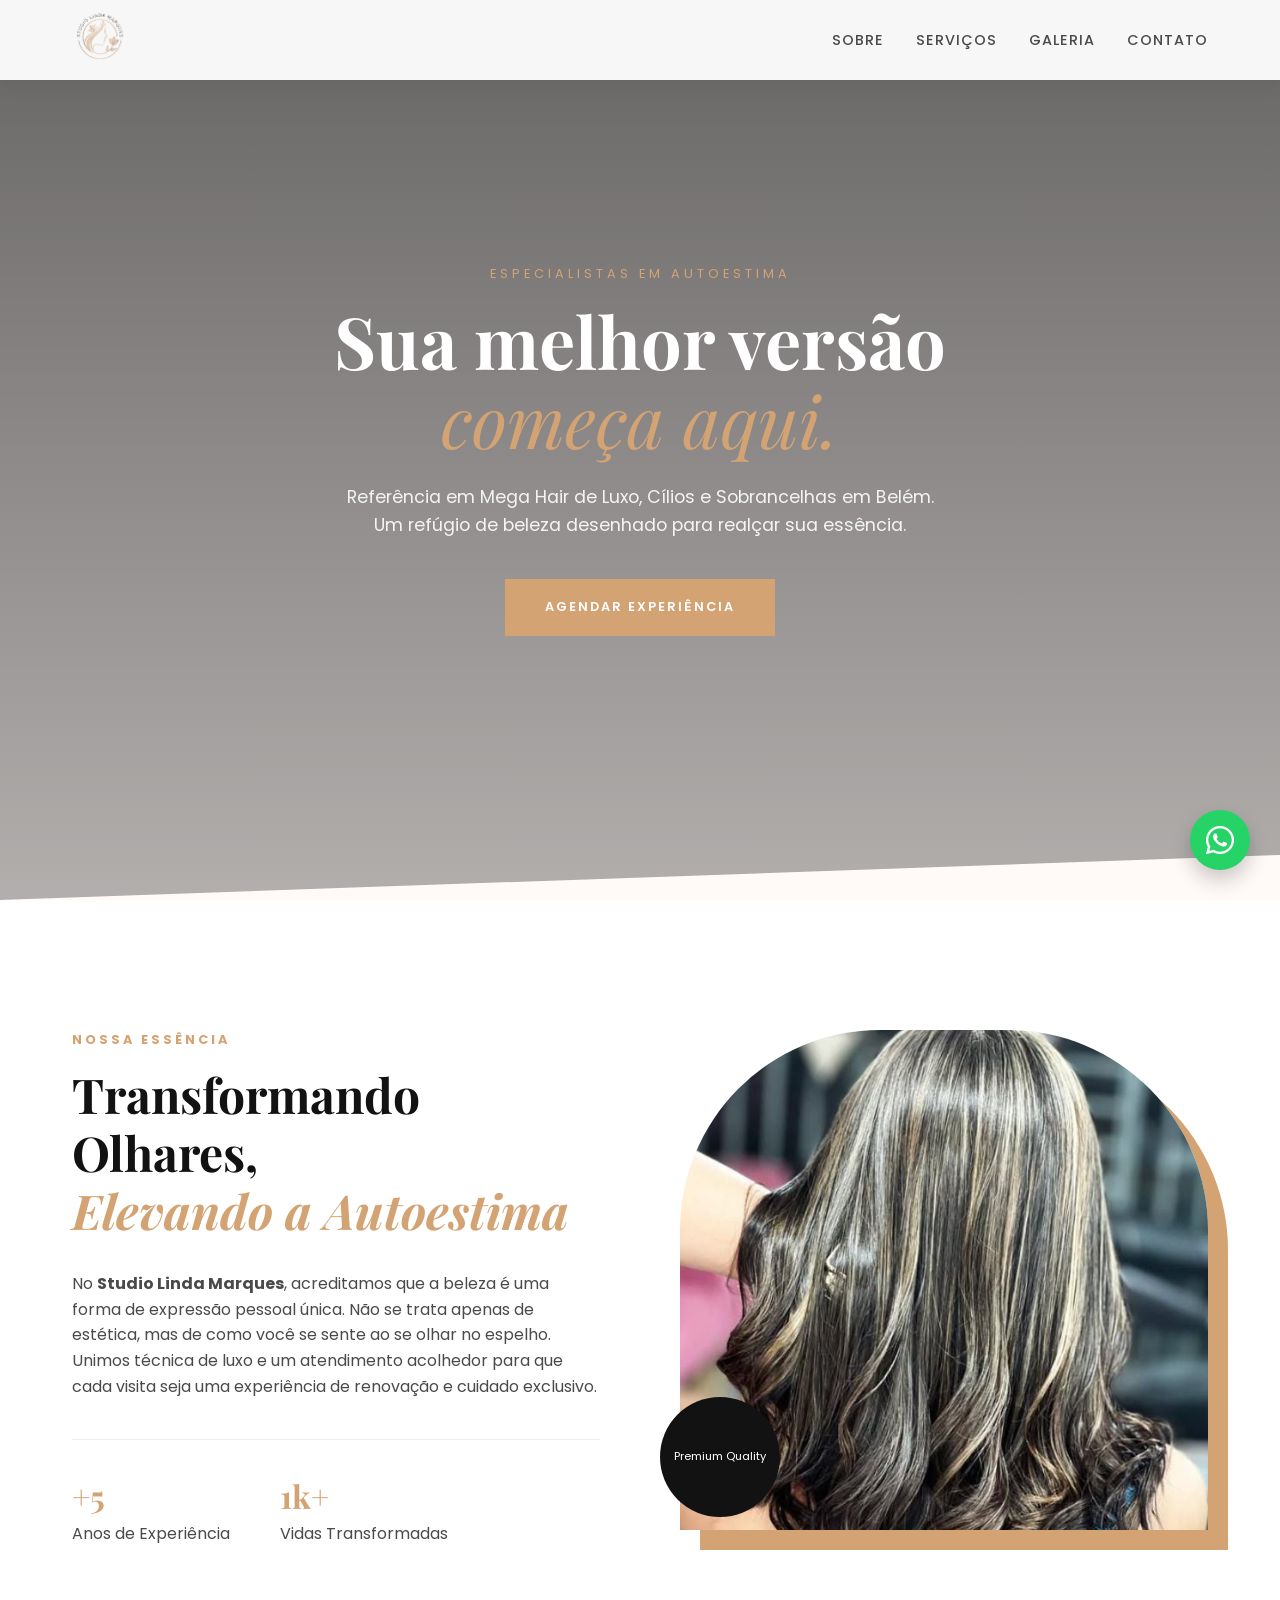
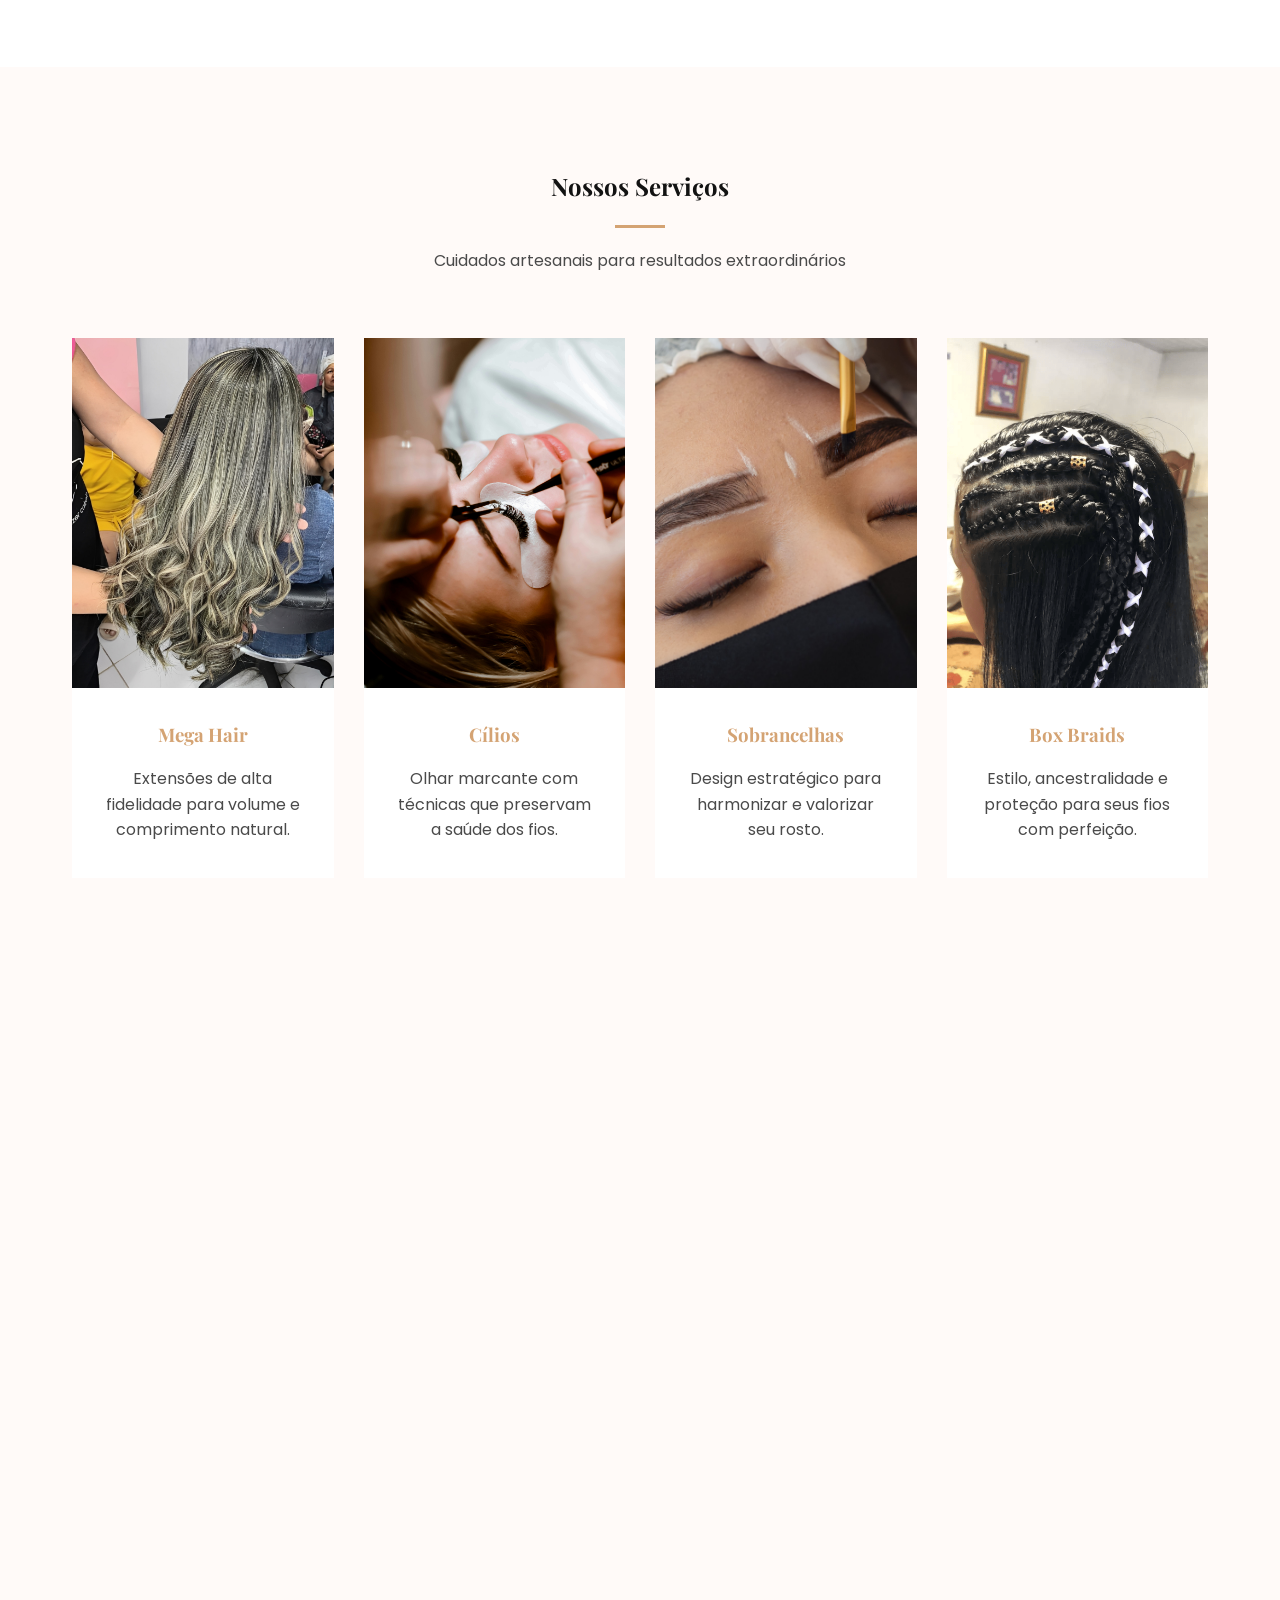
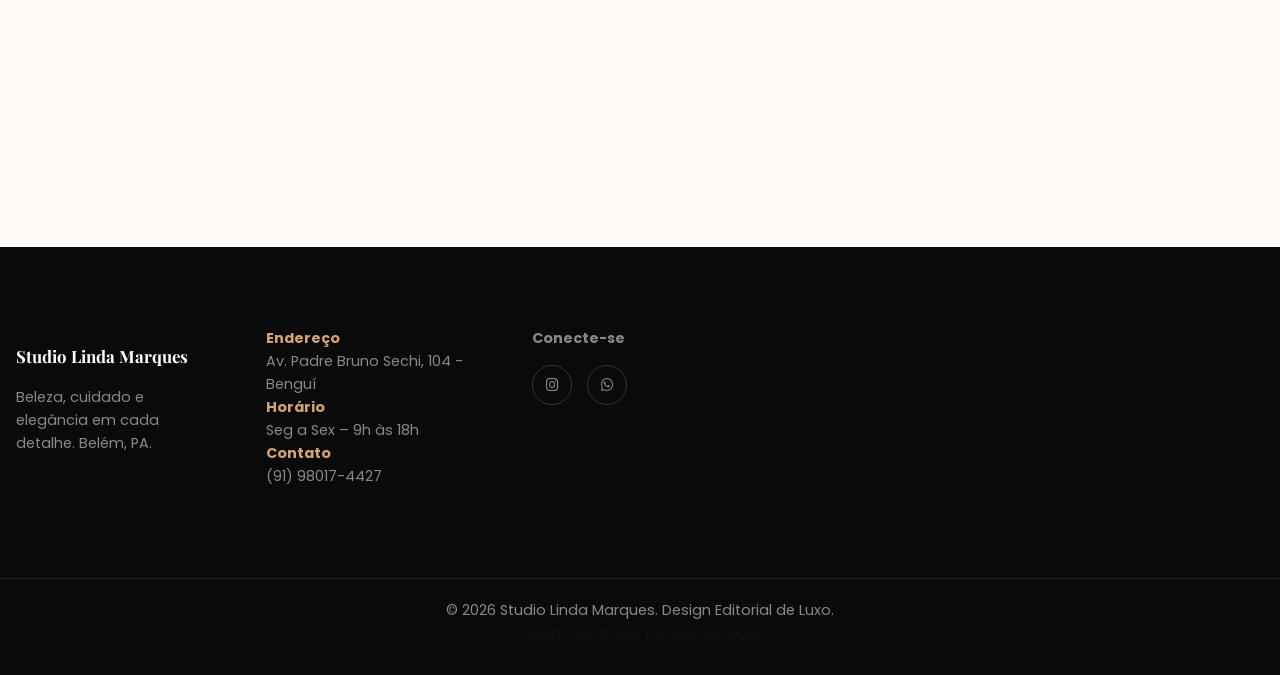
<file: index.html>
<!DOCTYPE html>
<html lang="pt-br">
<head>
  <meta charset="UTF-8">
  <meta name="viewport" content="width=device-width, initial-scale=1.0">
  <title>Studio Linda Marques | Mega Hair & Autoestima</title>

  <link rel="stylesheet" href="https://cdnjs.cloudflare.com/ajax/libs/font-awesome/6.0.0/css/all.min.css">
  <link href="https://fonts.googleapis.com/css2?family=Playfair+Display:ital,wght@0,400;0,700;1,400&family=Poppins:wght@300;400;600&display=swap" rel="stylesheet">
  <link rel="stylesheet" href="style.css">
  <script defer src="scriptHamburger.js"></script>
</head>
<body>

  <header>
    <nav class="nav container">
      <div class="logo">
        <img src="src/logo-studio-linda-marques.png" alt="Logo Studio Linda Marques">
      </div>
      <button class="hamburger"></button>

      <ul class="nav-links">
        <li><a href="#about">Sobre</a></li>
        <li><a href="#services">Serviços</a></li>
        <li><a href="#gallery">Galeria</a></li>
        <li><a href="#contact">Contato</a></li>
      </ul>
    </nav>
  </header>

  <section class="hero">
    <div class="hero-content container">
      <span class="hero-tag">Especialistas em Autoestima</span>
      <h1>Sua melhor versão <br><span>começa aqui.</span></h1>
      <p>
        Referência em Mega Hair de Luxo, Cílios e Sobrancelhas em Belém. 
        Um refúgio de beleza desenhado para realçar sua essência.
      </p>
      <div class="hero-btns">
        <a href="https://wa.me/+5591980174427" class="btn-cta">Agendar Experiência</a>
      </div>
    </div>
  </section>

  <section id="about" class="about-modern">
    <div class="container about-wrapper">
      <div class="about-content">
        <span class="subtitle">Nossa Essência</span>
        <h2>Transformando Olhares, <br><span>Elevando a Autoestima</span></h2>
        <p>
          No <strong>Studio Linda Marques</strong>, acreditamos que a beleza é uma forma de expressão pessoal única. 
          Não se trata apenas de estética, mas de como você se sente ao se olhar no espelho.
        </p>
        <p>
          Unimos técnica de luxo e um atendimento acolhedor para que cada visita seja uma experiência de renovação e cuidado exclusivo.
        </p>
        <div class="about-stats">
          <div class="stat-item">
            <strong>+5</strong>
            <span>Anos de Experiência</span>
          </div>
          <div class="stat-item">
            <strong>1k+</strong>
            <span>Vidas Transformadas</span>
          </div>
        </div>
      </div>
      
      <div class="about-visual">
        <div class="image-stack">
          <img src="src/galeria/1.jpeg" alt="Trabalho Studio Linda Marques" class="img-top">
          <div class="experience-badge">
            <p>Premium Quality</p>
          </div>
        </div>
      </div>
    </div>
  </section>

  <!-- Serviços -->

  <section id="services" class="services">
    <div class="container">
      <div class="section-header">
        <h2>Nossos Serviços</h2>
        <p>Cuidados artesanais para resultados extraordinários</p>
      </div>

      <div class="services-grid">
        <div class="service">
          <div class="service-img-wrapper">
            <img src="src/mega-hair.jpg" alt="Mega Hair">
          </div>
          <div class="service-info">
            <h3>Mega Hair</h3>
            <p>Extensões de alta fidelidade para volume e comprimento natural.</p>
          </div>
        </div>

        <div class="service">
          <div class="service-img-wrapper">
            <img src="src/cílios.jpg" alt="Cílios">
          </div>
          <div class="service-info">
            <h3>Cílios</h3>
            <p>Olhar marcante com técnicas que preservam a saúde dos fios.</p>
          </div>
        </div>

        <div class="service">
          <div class="service-img-wrapper">
            <img src="src/sobrancelha.jpg" alt="Sobrancelhas">
          </div>
          <div class="service-info">
            <h3>Sobrancelhas</h3>
            <p>Design estratégico para harmonizar e valorizar seu rosto.</p>
          </div>
        </div>

        <div class="service">
          <div class="service-img-wrapper">
            <img src="src/tranças.png" alt="Tranças">
          </div>
          <div class="service-info">
            <h3>Box Braids</h3>
            <p>Estilo, ancestralidade e proteção para seus fios com perfeição.</p>
          </div>
        </div>
      </div>
    </div>
  </section>

  <section id="gallery" class="gallery">
    <div class="container">
      <div class="section-header">
        <h2>Galeria de Resultados</h2>
      </div>

      <div class="gallery-grid">
        <img src="src/galeria/1.jpeg" alt="Resultado 1">
        <img src="src/galeria/2.jpeg" alt="Resultado 2">
        <img src="src/galeria/3.jpeg" alt="Resultado 3">
        <img src="src/galeria/4.jpeg" alt="Resultado 4">
        <img src="src/galeria/5.jpeg" alt="Resultado 5">
        <img src="src/galeria/6.jpeg" alt="Resultado 6">
      </div>
      <div class="btn-galery">
        <a target="_blank" href="https://www.instagram.com/lindamarquesstudio/" class="btn-cta outline">
          Siga no Instagram <i class="fa-brands fa-instagram"></i>
        </a>
      </div>
    </div>
  </section>

  <section class="about-dark">
    <div class="container proof">
      <div class="about-img">
        <img src="src/studiolindamarques-colaboradoras.jpg" alt="Equipe Studio">
      </div>

      <div class="about-text">
        <span class="subtitle">Diferenciais</span>
        <h2>Por que escolher o <br>Linda Marques?</h2>
        <ul class="features-list">
          <li><i class="fas fa-star"></i> <div><strong>Especialistas:</strong> Profissionais em constante atualização.</div></li>
          <li><i class="fas fa-heart"></i> <div><strong>Ambiente:</strong> Espaço planejado para seu total conforto.</div></li>
          <li> <i class="fa-solid fa-shield"></i> <div><strong>Segurança:</strong> Biossegurança e materiais premium.</div></li>
        </ul>
        <a href="https://wa.me/+5591980174427" class="btn-cta">Falar com Consultora</a>
      </div>
    </div>
  </section>

  <footer class="footer" id="contact">
    <div class="footer-container">
      <div class="footer-brand">
        <h3>Studio Linda Marques</h3>
        <p>Beleza, cuidado e elegância em cada detalhe. Belém, PA.</p>
      </div>

      <div class="footer-info">
        <p><strong>Endereço</strong><br>Av. Padre Bruno Sechi, 104 - Benguí</p>
        <p><strong>Horário</strong><br>Seg a Sex – 9h às 18h</p>
        <p><strong>Contato</strong><br>(91) 98017-4427</p>
      </div>

      <div class="footer-social">
        <strong>Conecte-se</strong>
        <ul class="social-links">
          <li><a target="_blank" href="https://www.instagram.com/lindamarquesstudio/"><i class="fab fa-instagram"></i></a></li>
          <li><a target="_blank" href="https://wa.me/+5591980174427"><i class="fab fa-whatsapp"></i></a></li>
        </ul>
      </div>

      <div class="footer-copy">
        <p>&copy; 2026 Studio Linda Marques. Design Editorial de Luxo.</p>
        <p class="dev">Desenvolvido por <a target="_blank" href="https://www.instagram.com/l.brito13/">L.B Web Serviçes</a></p>
      </div>
      
    </div>
  </footer>

  <a href="https://wa.me/+5591980174427" class="whatsapp-float" target="_blank">
    <i class="fab fa-whatsapp"></i>
  </a>

  <script>
    const observer = new IntersectionObserver((entries) => {
      entries.forEach(entry => {
        if (entry.isIntersecting) entry.target.classList.add('show');
      });
    }, { threshold: 0.1 });

    document.querySelectorAll('section').forEach(s => {
      s.classList.add('hidden');
      observer.observe(s);
    });
  </script>
</body>
</html>
</file>
<file: style.css>
:root {
  --primary: #d4a373;
  --primary-dark: #bc6c25;
  --dark: #121212;
  --light: #fffaf8;
  --text: #4a4a4a;
  --white: #ffffff;
  --transition: all 0.5s cubic-bezier(0.4, 0, 0.2, 1);
}

/* RESET & BASE */
* { margin: 0; padding: 0; box-sizing: border-box; list-style: none; }
body { 
  font-family: 'Poppins', sans-serif; 
  color: var(--text); 
  background: var(--light); 
  line-height: 1.6; 
  overflow-x: hidden;
}
h1, h2, h3 { font-family: 'Playfair Display', serif; color: var(--dark); }
.container { max-width: 1200px; margin: 0 auto; padding-inline: 2rem; }
a { text-decoration: none; color: inherit; }

/* HEADER REFINADO */
header {
  background: rgba(255, 255, 255, 0.95);
  backdrop-filter: blur(10px);
  position: fixed;
  width: 100%;
  top: 0;
  z-index: 1000;
  box-shadow: 0 5px 20px rgba(0,0,0,0.05);
}
nav { height: 80px; display: flex; justify-content: space-between; align-items: center; }
.logo img { height: 50px; }
.nav-links { display: flex; gap: 2rem; }
.nav-links a { font-weight: 500; font-size: 0.9rem; text-transform: uppercase; letter-spacing: 1px; transition: var(--transition); }
.nav-links a:hover { color: var(--primary); }

/* HERO - IMPACTO TOTAL */
.hero {
  height: 100vh;
  background: linear-gradient(rgba(0,0,0,0.6), rgba(0,0,0,0.3)), url('https://images.unsplash.com/photo-1560066984-138dadb4c035?q=80&w=1974&auto=format&fit=crop') center/cover;
  display: flex;
  align-items: center;
  color: var(--white);
  text-align: center;
  clip-path: polygon(0 0, 100% 0, 100% 95%, 0 100%);
}
.hero-tag { text-transform: uppercase; letter-spacing: 4px; font-size: 0.8rem; color: var(--primary); margin-bottom: 1rem; display: block; }
.hero-content h1 { font-size: clamp(2.5rem, 6vw, 4.5rem); color: var(--white); line-height: 1.1; margin-bottom: 1.5rem; }
.hero-content h1 span { font-style: italic; font-weight: 400; color: var(--primary); }
.hero-content p { max-width: 600px; margin: 0 auto 2.5rem; font-size: 1.1rem; opacity: 0.9; }

/* BOTÕES */
.btn-cta { background: var(--primary); color: var(--white); padding: 18px 40px; border-radius: 0; font-weight: 600; display: inline-flex; align-items: center; gap: 10px; transition: var(--transition); text-transform: uppercase; letter-spacing: 2px; font-size: 0.8rem; }
.btn-cta:hover { background: var(--dark); transform: translateY(-5px); }
.btn-galery {display: flex; justify-content: center; margin-top: 2rem; }
.btn-cta.outline { background: transparent; border: 1px solid var(--primary); color: var(--primary); margin: 0.5rem 0 4rem; }
.btn-cta.outline:hover { background: var(--primary); color: white; }

/* SEÇÃO SOBRE MODERNIZADA */
.about-modern { padding: 120px 0; background: var(--white); }
.about-wrapper { display: grid; grid-template-columns: 1fr 1fr; gap: 80px; align-items: center; }
.subtitle { color: var(--primary); text-transform: uppercase; letter-spacing: 3px; font-size: 0.8rem; font-weight: 700; margin-bottom: 1rem; display: block; margin-top: 10px;}
.about-content h2 { font-size: 3rem; text-align: left; line-height: 1.2; margin-bottom: 2rem; }
.about-content h2 span { color: var(--primary); font-style: italic; }
.about-stats { display: flex; gap: 50px; margin-top: 40px; padding-top: 30px; border-top: 1px solid #eee; }
.stat-item strong { display: block; font-size: 2rem; font-family: 'Playfair Display'; color: var(--primary); }

.image-stack { position: relative; }
.img-top { width: 100%; height: 500px; object-fit: cover; border-radius: 200px 200px 0 0; box-shadow: 20px 20px 0 var(--primary); }
.experience-badge { 
  position: absolute; bottom: 20px; left: -20px; background: var(--dark); color: white; 
  width: 120px; height: 120px; border-radius: 50%; display: flex; align-items: center; 
  justify-content: center; text-align: center; font-size: 0.7rem; animation: float 3s infinite ease-in-out;
}

/* SERVIÇOS CARDS LUXO */
.services { padding: 100px 0; text-align: center; }
.section-header { margin-bottom: 4rem; }
.section-header h2::after { content: ''; display: block; width: 50px; height: 3px; background: var(--primary); margin: 20px auto; }

.services-grid { display: grid; grid-template-columns: repeat(4, 1fr); gap: 30px; }
.service { background: var(--white); transition: var(--transition); border-bottom: 3px solid transparent; }
.service-img-wrapper { overflow: hidden; height: 350px; }
.service img { width: 100%; height: 100%; object-fit: cover; transition: var(--transition); }
.service:hover img { transform: scale(1.1); }
.service:hover { border-color: var(--primary); box-shadow: 0 20px 40px rgba(0,0,0,0.05); }
.service-info { padding: 2rem; }
.service h3 { margin-bottom: 1rem; color: var(--primary); }

/* GALERIA EDITORIAL */
.gallery-grid { display: grid; grid-template-columns: repeat(3, 1fr); gap: 15px; }
.gallery-grid img { width: 100%; aspect-ratio: 1; object-fit: cover; transition: var(--transition); cursor: pointer; }
.gallery-grid img:hover { filter: brightness(0.7); transform: scale(0.98); }

/* SEÇÃO DARK */
.about-dark { background: var(--dark); color: var(--white); padding: 100px 0; }
.about-dark h2 { color: var(--white); text-align: left; }
.about-img {width: 100%;}
.about-img img {width: 100%; height: 100%; display: block; object-fit: cover; border-radius: 20px;}
.features-list { margin: 2rem 0; }
.features-list li { display: flex; gap: 15px; margin-bottom: 1.5rem; align-items: flex-start; }
.features-list i { color: var(--primary); font-size: 1.2rem; margin-top: 5px; }

/* FOOTER */
.footer { background: #0a0a0a; color: #888; padding: 80px 0 30px; font-size: 0.9rem; }
.footer-container { display: grid; grid-template-columns: repeat(auto-fit, minmax(200px, 1fr)); gap: 50px; }
.footer-brand { margin: 1rem;}
.footer-brand h3 { color: var(--white); margin-bottom: 1rem;}
.footer-info strong { color: var(--primary); }
.social-links { display: flex; gap: 15px; margin-top: 15px; }
.social-links a { width: 40px; height: 40px; border: 1px solid #333; display: flex; align-items: center; justify-content: center; border-radius: 50%; transition: var(--transition); }
.social-links a:hover { background: var(--primary); border-color: var(--primary); color: white; }
.footer-copy { grid-column: 1 / -1; text-align: center; border-top: 1px solid #222; margin-top: 40px; padding-top: 20px; }
.dev{color: var(--dark); text-align: center;}

/* WHATSAPP FLOAT */
.whatsapp-float { 
  position: fixed; bottom: 30px; right: 30px; background: #25d366; color: white; 
  width: 60px; height: 60px; border-radius: 50%; display: flex; align-items: center; 
  justify-content: center; font-size: 2rem; z-index: 999; box-shadow: 0 10px 20px rgba(0,0,0,0.2); 
}

/* ANIMAÇÕES */
.hidden { opacity: 0; transform: translateY(50px); transition: all 1s ease; }
.show { opacity: 1; transform: translateY(0); }
@keyframes float { 0%, 100% { transform: translateY(0); } 50% { transform: translateY(-15px); } }


/* HAMBURGER */
.hamburger {
  display: none;
  border: none;
  background: none;
  border-top: 3px solid var(--dark);
  cursor: pointer;
}

.hamburger::before,
.hamburger::after {
  content: "";
  display: block;
  width: 30px;
  height: 3px;
  background: var(--dark);
  margin-top: 6px;
  transition: 0.4s;
}

/* ===================== */
/* RESPONSIVO COMPLETO */
/* ===================== */
@media (max-width: 1200px) {
  .services-grid {
    grid-template-columns: repeat(2, 1fr);
  }
}


@media (max-width: 768px) {

  /* HEADER */
  nav {
    height: 70px;
  }

  .logo img {
    height: 40px;
  }

  .hamburger {
    display: block;
    z-index: 1;
  }

  /* MENU MOBILE */
  .nav-links {
    position: fixed;
    top: 0;
    left: 0;
    width: 100vw;
    height: 100vh;
    background: #4a4a4a;
    clip-path: circle(100px at 90% -18%);
    transition: 1s ease-out;

    flex-direction: column;
    justify-content: space-around;
    align-items: center;
    gap: 0;
    pointer-events: none;
  }

  .nav-links a {
    font-size: 1.5rem;
    opacity: 0;
    color: #fff;
  }

  /* Animação dos links */
  .nav-links li:nth-child(1) a { transition: 0.5s 0.2s; }
  .nav-links li:nth-child(2) a { transition: 0.5s 0.4s; }
  .nav-links li:nth-child(3) a { transition: 0.5s 0.6s; }
  .nav-links li:nth-child(4) a { transition: 0.5s 0.8s; }

  /* MENU ATIVO */
  .nav.active .nav-links {
    clip-path: circle(1500px at 90% -15%);
    pointer-events: all;
  }

  .nav.active .nav-links a {
    opacity: 1;
  }

  /* ANIMAÇÃO DO ÍCONE */
  .nav.active .hamburger {
    position: fixed;
    top: 22px;
    right: 20px;
    border-top-color: transparent;
  }

  .nav.active .hamburger::before {
    transform: rotate(135deg);
  }

  .nav.active .hamburger::after {
    transform: rotate(-135deg);
    margin-top: -3px;
  }

  /* HERO */
  .hero {
    height: 90vh;
    clip-path: none;
  }

  .hero-content h1 {
    font-size: 2.2rem;
  }

  .hero-content p {
    font-size: 1rem;
  }

  /* ABOUT */
  .about-wrapper {
    grid-template-columns: 1fr;
    gap: 40px;
    text-align: center;
  }

  .about-content h2 {
    text-align: center;
    font-size: 2rem;
  }

  .about-stats {
    justify-content: center;
    gap: 30px;
  }

  .img-top {
    height: 380px;
    border-radius: 120px 120px 0 0;
  }

  .experience-badge {
    left: 50%;
    transform: translateX(-50%);
  }

  /* SERVICES */
  .services-grid {
    grid-template-columns: 1fr;
  }

  .services {
    padding: 80px 0;
  }

  .service-img-wrapper {
    height: 280px;
  }

  /* GALERIA */
  .gallery-grid {
    grid-template-columns: repeat(2, 1fr);
  }

  .btn-galery {
    display: flex;
    justify-content: center;
    margin-top: 2rem;
  }

  /* ABOUT DARK */
  .proof {
    display: grid;
    grid-template-columns: 1fr;
    gap: 40px;
    text-align: center;
  }

  .about-dark h2 {
    text-align: center;
  }

  .features-list li {
    justify-content: center;
  }

  /* FOOTER */
  .footer-container {
    text-align: center;
  }

  .social-links {
    justify-content: center;
  }
}
</file>
